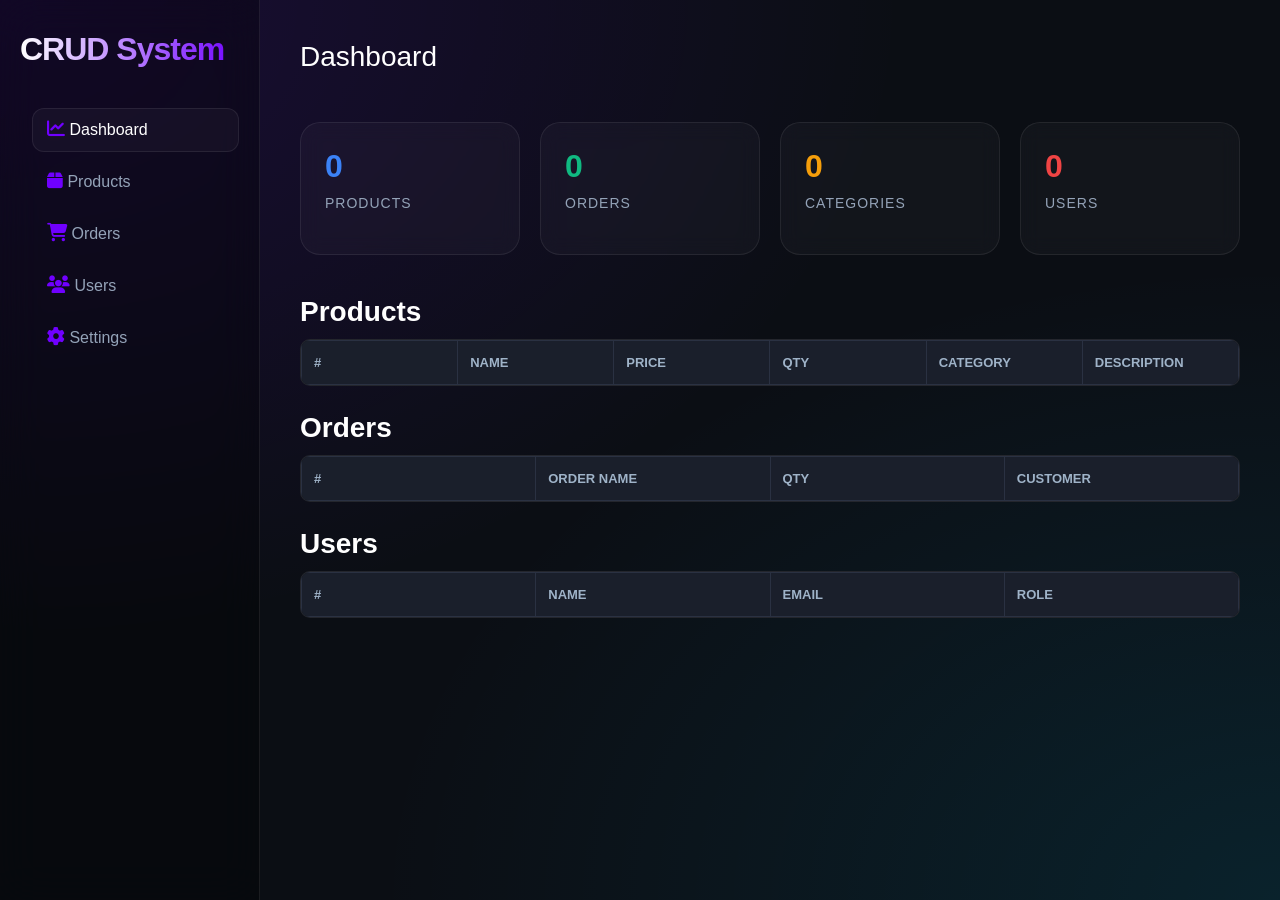
<file: index.html>
<!DOCTYPE html>
<html lang="en">
<head>
    <meta charset="UTF-8">
    <meta name="viewport" content="width=device-width, initial-scale=1.0">
    <title>CRUD System</title>
    <!-- link bootstrap -->
    <link rel="stylesheet" href="https://cdn.jsdelivr.net/npm/bootstrap@5.3.2/dist/css/bootstrap.min.css"> 
    <link rel="stylesheet" href="https://cdnjs.cloudflare.com/ajax/libs/font-awesome/6.7.2/css/all.min.css" integrity="sha512-Evv84Mr4kqVGRNSgIGL/F/aIDqQb7xQ2vcrdIwxfjThSH8CSR7PBEakCr51Ck+w+/U6swU2Im1vVX0SVk9ABhg==" crossorigin="anonymous" referrerpolicy="no-referrer" />
    <link rel="stylesheet" href="https://cdn.jsdelivr.net/npm/bootstrap-icons@1.11.3/font/bootstrap-icons.min.css" integrity="sha256-9kPW/n5nn53j4WMRYAxe9c1rCY96Oogo/MKSVdKzPmI=" crossorigin="anonymous" />  
    <!-- link css -->
    <link rel="stylesheet" href="trying-out.css">
</head>
<body>
   

<div class="sidebar">
    <h2 class="logo">CRUD System</h2>
    <ul class="side">
        <li class="active" onclick="showSection('dashboard')">
            <i class="fa fa-chart-line"></i> Dashboard
        </li>
        <li class="parent-link">
            <i class="fa fa-box"></i> Products
            <ul class="nav-treeview">
                <li><a href="#" class="nav-link" onclick="showSection('addProduct')">Add Product</a></li>
                <li><a href="#" class="nav-link" onclick="showSection('listProduct')">List Products</a></li>
            </ul>
        </li>

        <!-- <li class="parent-link">
            <i class="fa fa-layer-group"></i> Categories
            <ul class="nav-treeview">
                <li><a href="#" class="nav-link" onclick="showSection('addCategories')">Add Categories</a></li>
                <li><a href="#" class="nav-link" onclick="showSection('listCategories')">List Categories</a></li>
            </ul>
        </li> -->

        <li class="parent-link">
            <i class="fa fa-shopping-cart"></i> Orders
            <ul class="nav-treeview">
                <li><a href="#" class="nav-link" onclick="showSection('addOrder')">Add Order</a></li>
                <li><a href="#" class="nav-link" onclick="showSection('listOrder')">List Order</a></li>
            </ul>
        </li>

        <li class="parent-link">
            <i class="fa fa-users"></i> Users
            <ul class="nav-treeview">
                <li><a href="#" class="nav-link" onclick="showSection('addUser')">Add User</a></li>
                <li><a href="#" class="nav-link" onclick="showSection('listUser')">List User</a></li>
            </ul>
        </li>
        <li><i class="fa fa-cog"></i> Settings</li>
    </ul>
</div>

<div class="main">

    <div class="topbar">
        <h3>Dashboard</h3>
    </div>
    

    <!-- DASHBOARD -->
    <div id="dashboard" class="section">

        <div class="cards">
            <div class="card blue">
                <h2 id="products-amount">0</h2>
                <p>Products</p>
            </div>
            <div class="card green">
                <h2 id="orders-amount">0</h2>
                <p>Orders</p>
            </div>
            <div class="card orange">
                <h2 id="categories-amount">0</h2>
                <p>Categories</p>
            </div>
            <div class="card red">
                <h2 id="users-amount">0</h2>
                <p>Users</p>
            </div>
        </div>
    <div class="dashboard-tables">
        <h3>Products</h3>
        <table id="dashboardProducts" class="dashboard-table">
            <thead>
                <tr>
                    <th>#</th>
                    <th>Name</th>
                    <th>Price</th>
                    <th>Qty</th>
                    <th>Category</th>
                    <th>Description</th>
                </tr>
            </thead>
            <tbody></tbody>
        </table>

        <h3>Orders</h3>
        <table id="dashboardOrders" class="dashboard-table">
            <thead>
                <tr>
                    <th>#</th>
                    <th>Order Name</th>
                    <th>Qty</th>
                    <th>Customer</th>
                </tr>
            </thead>
            <tbody></tbody>
        </table>

        <h3>Users</h3>
        <table id="dashboardUsers" class="dashboard-table">
            <thead>
                <tr>
                    <th>#</th>
                    <th>Name</th>
                    <th>Email</th>
                    <th>Role</th>
                </tr>
            </thead>
            <tbody></tbody>
        </table>
    </div>
    </div>



    <!-- ADD PRODUCT -->
    <div id="addProduct" class="section" style="display:none;">

        <div class="form-section">
            <h3>Add Product</h3>

            <div class="form-group">
                <input type="text" id="name" placeholder="Product Name">
                <input type="number" id="price" placeholder="Price">
                <input type="number" id="qty" placeholder="Quantity">
                <input type="text" id="category" placeholder="Category">
            </div>

            <div class="desc-btn-group">
                <textarea id="desc" placeholder="Description"></textarea>
                <button onclick="addProduct()">Save Product</button>
            </div>

        </div>

    </div>


            <!-- LIST PRODUCT -->
            <div id="listProduct" class="section" style="display:none;">

                <div class="table-section">
                    <h3>Product List</h3>

                    <table>
                        <thead>
                            <tr>
                                <th>#</th>
                                <th>Name</th>
                                <th>Price</th>
                                <th>Qty</th>
                                <th>Category</th>
                                <th>Description</th>
                                <th>Action</th>
                            </tr>
                        </thead>

                        <tbody id="productList"></tbody>

                    </table>

                </div>

            </div>
                <!-- ADD ORDER -->
            <div id="addOrder" class="section" style="display:none;">
                <div class="form-section">
                    <h3>Add Order</h3>
                    <div class="form-group">
                        <input type="text" id="orderName" placeholder="Order Name">
                        <input type="number" id="orderQty" placeholder="Quantity">
                        <input type="text" id="orderUser" placeholder="Customer Name">
                    </div>
                    <div class="desc-btn-group">
                        <!-- <textarea id="orderDesc" placeholder="Description"></textarea> -->
                        <button onclick="addOrder()">Save Order</button>
                    </div>
                </div>
            </div>

            <!-- LIST ORDER -->
            <div id="listOrder" class="section" style="display:none;">
                <div class="table-section">
                    <h3>Order List</h3>
                    <table>
                        <thead>
                            <tr>
                                <th>#</th>
                                <th>Order Name</th>
                                <th>Qty</th>
                                <th>Customer</th>
                                <!-- <th>Description</th> -->
                                <th>Action</th>
                            </tr>
                        </thead>
                        <tbody id="orderList"></tbody>
                    </table>
                </div>
            </div>

            <!-- ADD USER -->
            <div id="addUser" class="section" style="display:none;">
                <div class="form-section">
                    <h3>Add User</h3>
                    <div class="form-group">
                        <input type="text" id="userName" placeholder="User Name">
                        <input type="email" id="userEmail" placeholder="Email">
                        <input type="text" id="userRole" placeholder="Role">
                    </div>
                    <div class="desc-btn-group">
                        <button onclick="addUser()">Save User</button>
                    </div>
                </div>
            </div>

            <!-- LIST USER -->
            <div id="listUser" class="section" style="display:none;">
                <div class="table-section">
                    <h3>User List</h3>
                    <table>
                        <thead>
                            <tr>
                                <th>#</th>
                                <th>User Name</th>
                                <th>Email</th>
                                <th>Role</th>
                                <th>Action</th>
                            </tr>
                        </thead>
                        <tbody id="userList"></tbody>
                    </table>
                </div>
            </div>

</div>

<!-- Add Product -->
    <!-- Add Product -->
    <!-- <div class="form-section">
        <h3>Add Product</h3>
        <div class="form-group">
            <input type="text" id="name" placeholder="Product Name">
            <input type="number" id="price" placeholder="Price">
            <input type="number" id="qty" placeholder="Quantity">
            <input type="text" id="category" placeholder="Category">
        </div>  -->
        <!-- Description + Button in one row -->
        <!-- <div class="desc-btn-group">
            <textarea id="desc" placeholder="Description"></textarea>
            <button onclick="addProduct()">Save Product</button>
        </div>
    </div>  -->

</body>
<script src="trying-out.js"></script>
</html>

<!--<div class="sidebar">
  <h2>CRUD System</h2>
  
  <div class="menu-item">Dashboard</div>

  <div class="accordion">
    <div class="menu-item" id="product-toggle">
      Products <span class="arrow">▼</span>
    </div>
    <div class="submenu" id="product-submenu">
      <a href="#" class="sub-item">Add Product</a>
      <a href="#" class="sub-item">List Products</a>
    </div>
  </div>

  <div class="menu-item">Categories</div>
  <div class="menu-item">Orders</div>
</div>-->
</file>
<file: trying-out.css>
/* Custom Properties for easy color changes */
:root {
    --bg-dark: #0b0e14;
    --card-bg: rgba(255, 255, 255, 0.03);
    --border: rgba(255, 255, 255, 0.08);
    --accent: #7000ff; /* Electric Purple */
    --text-main: #ffffff;
    --text-muted: #94a3b8;
}

/* Reset & Global */
* {
    margin: 0;
    padding: 0;
    box-sizing: border-box;
    font-family: 'Plus Jakarta Sans', sans-serif;
}

body {
    background-color: var(--bg-dark);
    color: var(--text-main);
    display: flex;
    min-height: 100vh;
    background-image: 
        radial-gradient(at 0% 0%, rgba(112, 0, 255, 0.15) 0px, transparent 50%),
        radial-gradient(at 100% 100%, rgba(0, 212, 255, 0.1) 0px, transparent 50%);
    overflow-x: hidden; /* prevent horizontal scroll from fixed sidebar */
}

/* Sidebar */
.sidebar {
    width: 260px;
    background: rgba(0, 0, 0, 0.3);
    backdrop-filter: blur(20px);
    border-right: 1px solid var(--border);
    padding: 30px 20px;
    position: fixed;
    height: 100vh;
    overflow-y: auto; /* in case menu is long */
}

/*(the old one) .sidebar .logo {
    font-weight: 800;
    letter-spacing: -1px;
    color: var(--text-main);
    margin-bottom: 40px;
    background: linear-gradient(to right, #fff, var(--accent));
    -webkit-background-clip: text;
    -webkit-text-fill-color: transparent;
}*/

.sidebar .logo {
    font-weight: 800;
    letter-spacing: -1px;
    color: var(--text-main);
    margin-bottom: 40px;
    background: linear-gradient(to right, #fff, var(--accent));
    -webkit-background-clip: text; /* For Chrome/Safari */
    background-clip: text;         /* The standard version */
    -webkit-text-fill-color: transparent;
}

.sidebar ul li {
    list-style: none;
    padding: 14px 18px;
    margin-bottom: 8px;
    border-radius: 12px;
    color: var(--text-muted);
    cursor: pointer;
    transition: 0.3s;
    display: flex;
    align-items: center;
    gap: 12px;
    white-space: nowrap; /* prevent text wrapping */
}

.sidebar ul li:hover,
.sidebar ul li.active {
    background: var(--card-bg);
    color: var(--text-main);
    box-shadow: inset 0 0 0 1px var(--border);
}

.sidebar ul li i { 
    font-size: 18px; 
    color: var(--accent); 
}

/* Main Content */
.main {
    margin-left: 260px;
    width: calc(100% - 260px);
    padding: 40px;
}

/* Topbar */
.topbar {
    display: flex;
    justify-content: space-between;
    margin-bottom: 40px;
    flex-wrap: wrap;
}

/* Stat Cards */
.cards {
    display: grid;
    grid-template-columns: repeat(auto-fit, minmax(200px, 1fr)); /* responsive */
    gap: 20px;
    margin-bottom: 40px;
}

.card {
    background: var(--card-bg);
    border: 1px solid var(--border);
    padding: 24px;
    border-radius: 20px;
    backdrop-filter: blur(10px);
    transition: transform 0.3s cubic-bezier(0.175, 0.885, 0.32, 1.275), border-color 0.3s;
}

.card:hover { 
    transform: translateY(-5px); 
    border-color: rgba(255,255,255,0.2); 
}

.card h2 { 
    font-size: 32px; 
    font-weight: 800; 
}

.card p { 
    color: var(--text-muted); 
    font-size: 14px; 
    text-transform: uppercase; 
    letter-spacing: 1px; 
}

/* Dynamic Card Accents */
.blue h2 { color: #3b82f6; }
.green h2 { color: #10b981; }
.orange h2 { color: #f59e0b; }
.red h2 { color: #ef4444; }

/* Form Styling */
.form-section {
    background: var(--card-bg);
    border: 1px solid var(--border);
    padding: 30px;
    border-radius: 24px;
    margin-bottom: 40px;
}

.form-group {
    display: grid;
    grid-template-columns: repeat(auto-fit, minmax(200px, 1fr));
    gap: 15px;
    margin-bottom: 20px;
}

input, textarea {
    background: rgba(0, 0, 0, 0.2);
    border: 1px solid var(--border);
    color: var(--text-main);
    padding: 14px;
    border-radius: 12px;
    outline: none;
    transition: 0.3s;
}

input:focus, textarea:focus {
    border-color: var(--accent);
    background: rgba(112, 0, 255, 0.05);
}

.desc-btn-group {
    display: flex;
    gap: 15px;
    align-items: flex-start;
    flex-wrap: wrap;
}

textarea { 
    flex: 1; 
    min-height: 100px; 
    resize: none; 
}

button {
    background: var(--accent);
    color: var(--text-main);
    border: none;
    padding: 10px 20px; /* small padding */
    height: auto;       /* let height adjust automatically */
    border-radius: 12px;
    font-weight: 700;
    cursor: pointer;
    transition: 0.3s;
    box-shadow: 0 10px 20px rgba(112, 0, 255, 0.3);
}

button:hover {
    filter: brightness(1.2);
    transform: translateY(-2px);
}

/* Table Styling */
.table-section {
    background: var(--card-bg);
    border: 1px solid var(--border);
    padding: 30px;
    border-radius: 24px;
    overflow-x: auto; /* for small screens */
    margin-bottom: 20px;
}

table {
    width: 100%;
    border-collapse: collapse;
    min-width: 600px; /* optional for responsive table */
}

th {
    text-align: left;
    padding: 15px;
    color: var(--text-muted);
    font-size: 12px;
    text-transform: uppercase;
    border-bottom: 1px solid var(--border);
}

td {
    padding: 20px 15px;
    border-bottom: 1px solid rgba(255,255,255,0.03);
    font-size: 14px;
}

tr:hover { 
    background: rgba(255,255,255,0.02); 
}

/*side bar*/
.side{
    margin-left: -20px;
}
/* Ensure main list items allow children to wrap to a new line */
.sidebar ul li {
    display: block !important; /* Forces vertical stacking */
    width: 100%;
    padding: 10px 15px;
    box-sizing: border-box;
}

/* The submenu container */
.nav-treeview {
    display: none; 
    list-style: none;
    padding: 0;
    margin: 10px 0 0 20px; /* Moves Add/List slightly to the right */
}

/* The class that opens the menu */
.nav-treeview.active-menu {
    display: block !important;
}

/* The individual blue links */
.nav-link {
    display: block; /* Makes each link take up its own line */
    color: #00A3FF !important;
    text-decoration: none;
    padding: 5px 0;
}
/* Active menu highlight */
.sidebar ul li.active{
    background: var(--card-bg);
    color: var(--text-main);
    box-shadow: inset 0 0 0 1px var(--border);
}

/* submenu active */
.nav-link.active{
    color: #ffffff !important;
    font-weight: 600;
}

/* DASHBOARD TABLE (Excel Style) */

.dashboard-tables{
    margin-top:40px;
}

.dashboard-tables h3{
    margin:25px 0 10px;
    font-weight:700;
}

/* Excel style table */
.dashboard-table{
    width:100%;
    border-collapse: collapse;
    background:#11141b;
    border:1px solid var(--border);
    border-radius:10px;
    overflow:hidden;
}

/* Header */
.dashboard-table thead{
    background:#1a1f2b;
}

.dashboard-table th{
    border:1px solid #2a3142;
    padding:12px;
    font-size:13px;
    font-weight:600;
    color:#9fb3c8;
}

/* Cells */
.dashboard-table td{
    border:1px solid #1f2635;
    padding:10px 12px;
}

/* Row hover like Excel */
/* .dashboard-table tbody tr:hover{
    background:#1b2231;
} */

/* Zebra rows */
.dashboard-table tbody tr:nth-child(even){
    background:#141923;
}

/* Sticky header */
.dashboard-table thead th{
    position:sticky;
    top:0;
    z-index:2;
}

/* Scroll table like spreadsheet */
.dashboard-table{
    display:block;
    max-height:250px;
    overflow:auto;
}

/* Make header fixed width */
.dashboard-table thead,
.dashboard-table tbody{
    display:table;
    width:100%;
    table-layout:fixed;
}
</file>
